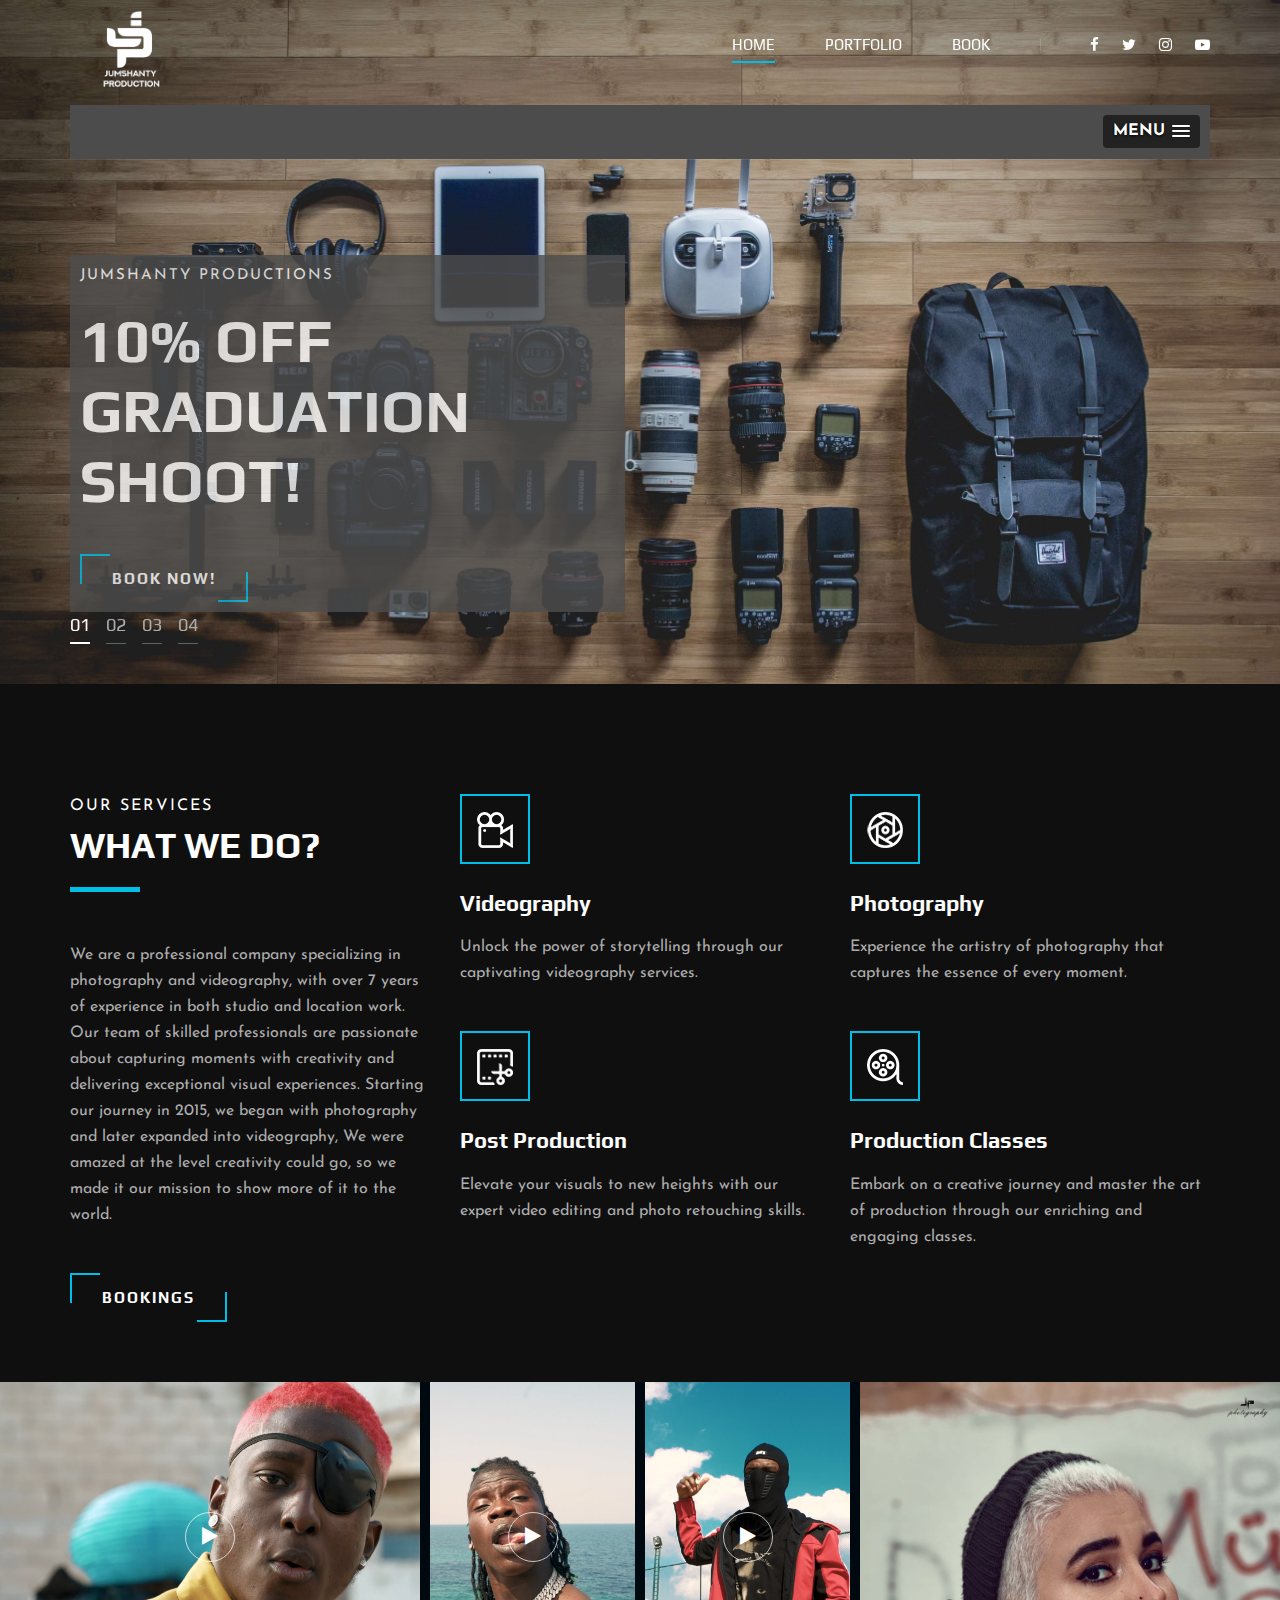
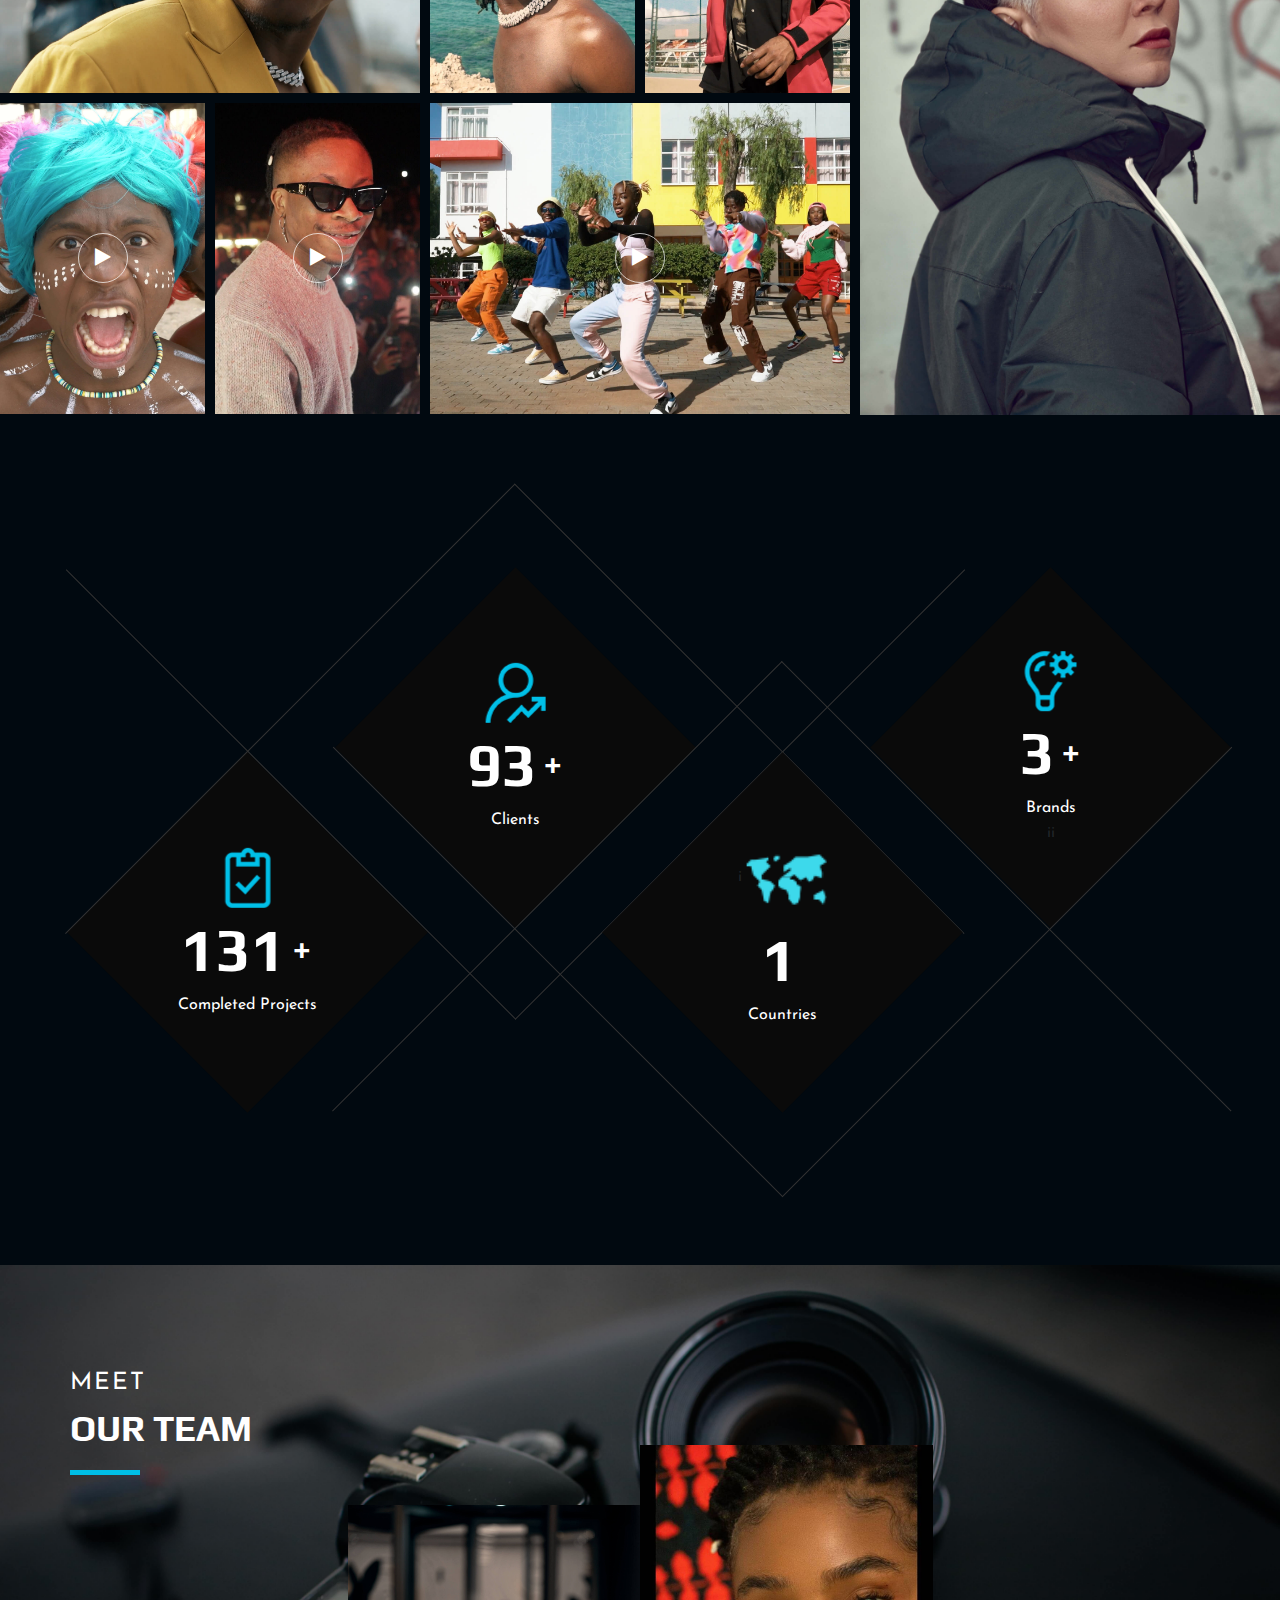
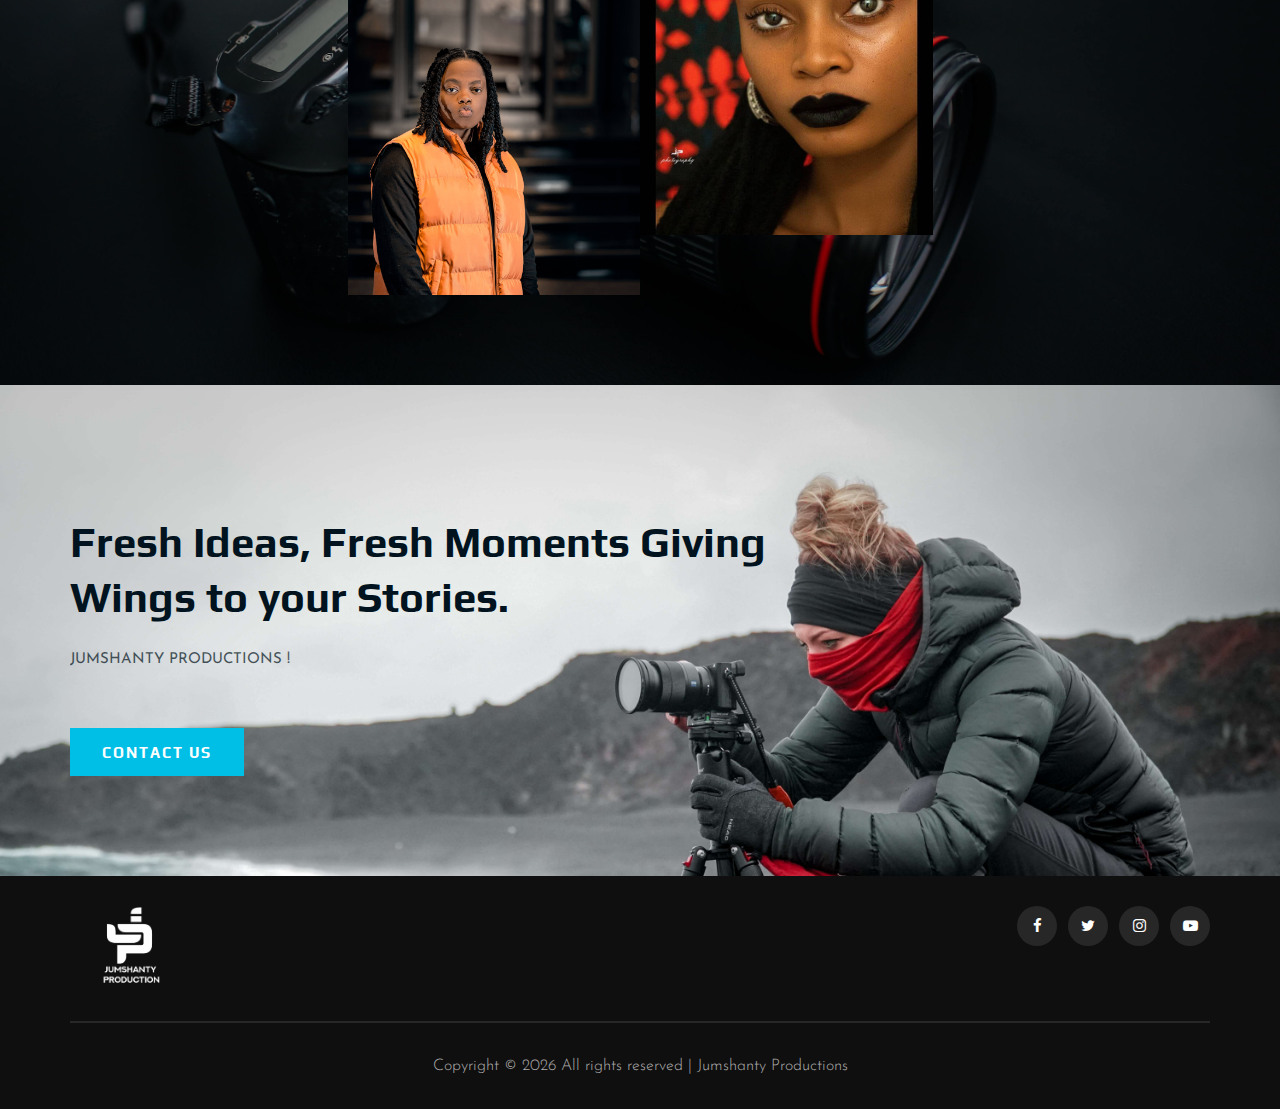
<file: index.html>
<!DOCTYPE html>
<html lang="zxx">
  <head>
    <meta charset="UTF-8" />
    <meta name="description" content="Videograph Template" />
    <meta name="keywords" content="Videograph, unica, creative, html" />
    <meta name="viewport" content="width=device-width, initial-scale=1.0" />
    <meta http-equiv="X-UA-Compatible" content="ie=edge" />

    <title>Jumshanty Production</title>
    <link
      rel="apple-touch-icon"
      sizes="180x180"
      href="/img/apple-touch-icon.png"
    />
    <link
      rel="icon"
      type="image/png"
      sizes="32x32"
      href="/img/favicon-32x32.png"
    />
    <link
      rel="icon"
      type="image/png"
      sizes="16x16"
      href="/img/favicon-16x16.png"
    />
    <link rel="manifest" href="/img/site.webmanifest" />

    <link
      href="https://fonts.googleapis.com/css2?family=Play:wght@400;700&amp;display=swap"
      rel="stylesheet"
    />
    <link
      href="https://fonts.googleapis.com/css2?family=Josefin+Sans:wght@300;400;500;600;700&amp;display=swap"
      rel="stylesheet"
    />

    <link rel="stylesheet" href="css/bootstrap.min.css" type="text/css" />
    <link rel="stylesheet" href="css/font-awesome.min.css" type="text/css" />
    <link rel="stylesheet" href="css/elegant-icons.css" type="text/css" />
    <link rel="stylesheet" href="css/owl.carousel.min.css" type="text/css" />
    <link rel="stylesheet" href="css/magnific-popup.css" type="text/css" />
    <link rel="stylesheet" href="css/slicknav.min.css" type="text/css" />
    <link rel="stylesheet" href="css/style.css" type="text/css" />
    <script nonce="25ece782-ed2c-477e-9996-2dcb46e42fab">
      (function (w, d) {
        !(function (Y, Z, _, ba) {
          Y[_] = Y[_] || {};
          Y[_].executed = [];
          Y.zaraz = { deferred: [], listeners: [] };
          Y.zaraz.q = [];
          Y.zaraz._f = function (bb) {
            return function () {
              var bc = Array.prototype.slice.call(arguments);
              Y.zaraz.q.push({ m: bb, a: bc });
            };
          };
          for (const bd of ["track", "set", "debug"])
            Y.zaraz[bd] = Y.zaraz._f(bd);
          Y.zaraz.init = () => {
            var be = Z.getElementsByTagName(ba)[0],
              bf = Z.createElement(ba),
              bg = Z.getElementsByTagName("title")[0];
            bg && (Y[_].t = Z.getElementsByTagName("title")[0].text);
            Y[_].x = Math.random();
            Y[_].w = Y.screen.width;
            Y[_].h = Y.screen.height;
            Y[_].j = Y.innerHeight;
            Y[_].e = Y.innerWidth;
            Y[_].l = Y.location.href;
            Y[_].r = Z.referrer;
            Y[_].k = Y.screen.colorDepth;
            Y[_].n = Z.characterSet;
            Y[_].o = new Date().getTimezoneOffset();
            if (Y.dataLayer)
              for (const bk of Object.entries(
                Object.entries(dataLayer).reduce(
                  (bl, bm) => ({ ...bl[1], ...bm[1] }),
                  {}
                )
              ))
                zaraz.set(bk[0], bk[1], { scope: "page" });
            Y[_].q = [];
            for (; Y.zaraz.q.length; ) {
              const bn = Y.zaraz.q.shift();
              Y[_].q.push(bn);
            }
            bf.defer = !0;
            for (const bo of [localStorage, sessionStorage])
              Object.keys(bo || {})
                .filter((bq) => bq.startsWith("_zaraz_"))
                .forEach((bp) => {
                  try {
                    Y[_]["z_" + bp.slice(7)] = JSON.parse(bo.getItem(bp));
                  } catch {
                    Y[_]["z_" + bp.slice(7)] = bo.getItem(bp);
                  }
                });
            bf.referrerPolicy = "origin";
            bf.src =
              "../../cdn-cgi/zaraz/sd0d9.js?z=" +
              btoa(encodeURIComponent(JSON.stringify(Y[_])));
            be.parentNode.insertBefore(bf, be);
          };
          ["complete", "interactive"].includes(Z.readyState)
            ? zaraz.init()
            : Y.addEventListener("DOMContentLoaded", zaraz.init);
        })(w, d, "zarazData", "script");
      })(window, document);
    </script>
  </head>
  <body>
    <div id="preloder">
      <div class="loader"></div>
    </div>

    <header class="header">
      <div class="container">
        <div class="row">
          <div class="col-lg-2">
            <div class="header__logo">
              <a href="index.html"
                ><img src="img/logo.png" alt="" class="logo_img"
              /></a>
            </div>
          </div>
          <div class="col-lg-10">
            <div class="header__nav__option">
              <nav class="header__nav__menu mobile-menu">
                <ul>
                  <li class="active"><a href="index.html">Home</a></li>
                  <li><a href="portfolio.html">Portfolio</a></li>
                  <li><a href="contact.html">Book</a></li>
                </ul>
              </nav>
              <div class="header__nav__social">
                <a href="https://www.facebook.com/Jumshantyproduction"
                  ><i class="fa fa-facebook"></i
                ></a>
                <a href="https://twitter.com/jumshanty_prod?s=11"
                  ><i class="fa fa-twitter"></i
                ></a>
                <a
                  href="https://instagram.com/jumshanty_productions?igshid=OGQ5ZDc2ODk2ZA=="
                  ><i class="fa fa-instagram"></i
                ></a>
                <a
                  href="https://www.youtube.com/channel/UCjaF9ClprWWp1C9_-LYoPjg"
                  ><i class="fa fa-youtube-play"></i
                ></a>
              </div>
            </div>
          </div>
        </div>
        <div id="mobile-menu-wrap"></div>
      </div>
    </header>

    <section class="hero">
      <div class="hero__slider owl-carousel">
        <div class="hero__item set-bg" data-setbg="img/hero/hero-4.jpg">
          <div class="container">
            <div class="row">
              <div class="col-lg-6">
                <div class="hero__text">
                  <span>Jumshanty Productions</span>
                  <h2>10% off Graduation shoot!</h2>
                  <a href="/contact.html" class="primary-btn"
                    >Book Now!</a
                  >
                </div>
              </div>
            </div>
          </div>
        </div>
        <div class="hero__item set-bg" data-setbg="img/hero/hero-4.jpg">
          <div class="container">
            <div class="row">
              <div class="col-lg-6">
                <div class="hero__text">
                  <span>Jumshanty Productions</span>
                  <h2>Lifestyle</h2>
                  <a href="/portfolio.html" class="primary-btn"
                    >See Portfolio</a
                  >
                </div>
              </div>
            </div>
          </div>
        </div>
        <div class="hero__item set-bg" data-setbg="img/hero/hero-4.jpg">
          <div class="container">
            <div class="row">
              <div class="col-lg-6">
                <div class="hero__text">
                  <span>Jumshanty Productions</span>
                  <h2>Photography</h2>
                  <a href="/portfolio.html" class="primary-btn"
                    >See Portfolio</a
                  >
                </div>
              </div>
            </div>
          </div>
        </div>
        <div class="hero__item set-bg" data-setbg="img/hero/hero-4.jpg">
          <div class="container">
            <div class="row">
              <div class="col-lg-6">
                <div class="hero__text">
                  <span>Jumshanty Productions</span>
                  <h2>Events</h2>
                  <a href="/portfolio.html" class="primary-btn"
                    >See Portfolio</a
                  >
                </div>
              </div>
            </div>
          </div>
        </div>
      </div>
    </section>

    <section class="services spad" id="services">
      <div class="container">
        <div class="row">
          <div class="col-lg-4">
            <div class="services__title">
              <div class="section-title">
                <span>Our services</span>
                <h2>What we do?</h2>
              </div>
              <p>
                We are a professional company specializing in photography and
                videography, with over 7 years of experience in both studio and
                location work. Our team of skilled professionals are passionate
                about capturing moments with creativity and delivering
                exceptional visual experiences. Starting our journey in 2015, we
                began with photography and later expanded into videography, We
                were amazed at the level creativity could go, so we made it our
                mission to show more of it to the world.
              </p>
              <a href="/contact.html" class="primary-btn">Bookings</a>
            </div>
          </div>
          <div class="col-lg-8">
            <div class="row">
              <div class="col-lg-6 col-md-6 col-sm-6">
                <div class="services__item">
                  <div class="services__item__icon">
                    <img src="img/icons/si-3.png" alt="" />
                  </div>
                  <h4>Videography</h4>
                  <p>
                    Unlock the power of storytelling through our captivating
                    videography services.
                  </p>
                </div>
              </div>
              <div class="col-lg-6 col-md-6 col-sm-6">
                <div class="services__item">
                  <div class="services__item__icon">
                    <img src="img/icons/si-1.png" alt="" />
                  </div>
                  <h4>Photography</h4>
                  <p>
                    Experience the artistry of photography that captures the
                    essence of every moment.
                  </p>
                </div>
              </div>
              <div class="col-lg-6 col-md-6 col-sm-6">
                <div class="services__item">
                  <div class="services__item__icon">
                    <img src="img/icons/si-2.png" alt="" />
                  </div>
                  <h4>Post Production</h4>
                  <p>
                    Elevate your visuals to new heights with our expert video
                    editing and photo retouching skills.
                  </p>
                </div>
              </div>
              <div class="col-lg-6 col-md-6 col-sm-6">
                <div class="services__item">
                  <div class="services__item__icon">
                    <img src="img/icons/si-4.png" alt="" />
                  </div>
                  <h4>Production Classes</h4>
                  <p>
                    Embark on a creative journey and master the art of
                    production through our enriching and engaging classes.
                  </p>
                </div>
              </div>
            </div>
          </div>
        </div>
      </div>
    </section>

    <section class="work">
      <div class="work__gallery">
        <div class="grid-sizer"></div>
        <div
          class="work__item wide__item set-bg"
          data-setbg="img/work/work-1.jpg"
        >
          <a
            href="https://www.youtube.com/watch?v=Bz-2NcjOjTo"
            class="play-btn video-popup"
            ><i class="fa fa-play"></i
          ></a>
          <div class="work__item__hover">
            <h4>ASIWAJU</h4>
            <ul>
              <li>Ruger</li>
            </ul>
          </div>
        </div>
        <div
          class="work__item small__item set-bg"
          data-setbg="img/work/work-2.jpg"
        >
          <a
            href="https://www.youtube.com/watch?v=QVBHt4dg5RU"
            class="play-btn video-popup"
            ><i class="fa fa-play"></i
          ></a>
          <div class="work__item__hover">
            <h4>BIG VIBES</h4>
            <ul>
              <li>Seyi Vibez</li>
            </ul>
          </div>
        </div>
        <div
          class="work__item small__item set-bg"
          data-setbg="img/work/work-3.jpg"
        >
          <a
            href="https://www.youtube.com/watch?v=FgIx3BSHN8A"
            class="play-btn video-popup"
            ><i class="fa fa-play"></i
          ></a>
          <div class="work__item__hover">
            <h4>GET THEM</h4>
            <ul>
              <li>Fecto</li>
            </ul>
          </div>
        </div>
        <div
          class="work__item large__item set-bg"
          data-setbg="img/work/work-4.jpg"
        ></div>
        <div
          class="work__item small__item set-bg"
          data-setbg="img/work/work-5.jpg"
        >
          <a
            href="https://www.youtube.com/watch?v=X6gEgOua77Q"
            class="play-btn video-popup"
            ><i class="fa fa-play"></i
          ></a>
          <div class="work__item__hover">
            <h4>TELL SOMEBODY</h4>
            <ul>
              <li>Yemi Alade</li>
            </ul>
          </div>
        </div>
        <div
          class="work__item small__item set-bg"
          data-setbg="img/work/work-6.jpg"
        >
          <a
            href="https://www.youtube.com/watch?v=WsaRU2K-e5w"
            class="play-btn video-popup"
            ><i class="fa fa-play"></i
          ></a>
          <div class="work__item__hover">
            <h4>OXLADE</h4>
            <ul>
              <li>Live in Cyprus</li>
            </ul>
          </div>
        </div>
        <div
          class="work__item wide__item set-bg"
          data-setbg="img/work/work-7.jpg"
        >
          <a
            href="https://www.youtube.com/watch?v=tB12PgoNOVY"
            class="play-btn video-popup"
            ><i class="fa fa-play"></i
          ></a>
          <div class="work__item__hover">
            <h4>WONDAMO</h4>
            <ul>
              <li>Mavins</li>
            </ul>
          </div>
        </div>
      </div>
    </section>

    <section class="counter">
      <div class="container">
        <div class="counter__content">
          <div class="row">
            <div class="col-lg-3 col-md-6 col-sm-6">
              <div class="counter__item">
                <div class="counter__item__text">
                  <img src="img/icons/ci-1.png" alt="" />
                  <div class="counter__cont">
                    <h2 class="counter_num">630</h2>
                    <p style="font-size: 40px; display: inline-block">+</p>
                  </div>
                  <p>Completed Projects</p>
                </div>
              </div>
            </div>
            <div class="col-lg-3 col-md-6 col-sm-6">
              <div class="counter__item second__item">
                <div class="counter__item__text">
                  <img src="img/icons/ci-2.png" alt="" />
                  <div class="counter__cont">
                    <h2 class="counter_num">450</h2>
                    <p style="font-size: 40px; display: inline-block">+</p>
                  </div>
                  <p>Clients</p>
                </div>
              </div>
            </div>
            <div class="col-lg-3 col-md-6 col-sm-6">
              <div class="counter__item third__item">
                <div class="counter__item__text">i
                  <img src="img/icons/icons8-world-48.png" alt="" height="80px"/>
                  <div class="counter__cont">
                    <h2 class="counter_num">4</h2>
                    <!-- <p style="font-size: 40px; display: inline-block">+</p> -->
                  </div>
                  <p>Countries</p>
                </div>
              </div>
            </div>
            <div class="col-lg-3 col-md-6 col-sm-6">
              <div class="counter__item four__item">
                <div class="counter__item__text">
                  <img src="img/icons/ci-4.png" alt="" />
                  <div class="counter__cont"><h2 class="counter_num">10</h2>
                    <p style="font-size: 40px; display: inline-block;">+</p></div>
                  <p>Brands</p>ii
                </div>
              </div>
            </div>
          </div>
        </div>
      </div>
    </section>

    <section class="team spad set-bg" data-setbg="img/team-bg.jpg">
      <div class="container">
        <div class="row">
          <div class="col-lg-12">
            <div class="section-title team__title">
              <span>Meet</span>
              <h2>OUR Team</h2>
            </div>
          </div>
        </div>
        <div class="row">
          <div class="col-lg-3 col-md-6 col-sm-6 p-0"></div>
          <div class="col-lg-3 col-md-6 col-sm-6 p-0">
            <div
              class="team__item team__item--second set-bg"
              data-setbg="img/team/jumoke.jpg"
            >
              <div class="team__item__text">
                <h4>HALIMA JUMOKE ABDULWAHAB</h4>
                <p>Director, Videographer & Photographer</p>
                <!-- <div class="team__item__social">
                  <a href="#"><i class="fa fa-facebook"></i></a>
                  <a href="#"><i class="fa fa-twitter"></i></a>
                  <a href="#"><i class="fa fa-instagram"></i></a>
                </div> -->
              </div>
            </div>
          </div>
          <div class="col-lg-3 col-md-6 col-sm-6 p-0">
            <div
              class="team__item team__item--third set-bg"
              data-setbg="img/team/tope.jpg"
            >
              <div class="team__item__text">
                <h4>ADEPEJU GRACE OSHIN</h4>
                <p>Photographer & Photo Retoucher</p>
                <!-- <div class="team__item__social">
                    <a href="https://www.facebook.com/Jumshantyproduction"
                    ><i class="fa fa-facebook"></i
                  ></a>
                  <a href="#"><i class="fa fa-twitter"></i></a>
                  <a
                    href="https://instagram.com/jumshanty_productions?igshid=OGQ5ZDc2ODk2ZA=="
                    ><i class="fa fa-instagram"></i
                  ></a>
                  <a
                    href="https://www.youtube.com/channel/UCjaF9ClprWWp1C9_-LYoPjg"
                    ><i class="fa fa-youtube-play"></i
                  ></a>
                </div> -->
              </div>
            </div>
          </div>
          <div class="col-lg-3 col-md-6 col-sm-6 p-0"></div>
          <div class="col-lg-12 p-0">
            <!-- <div class="team__btn">
              <a href="#" class="primary-btn">Meet Our Team</a>
            </div> -->
          </div>
        </div>
      </div>
    </section>

    <section class="callto spad set-bg" data-setbg="img/callto-bg.jpg">
      <div class="container">
        <div class="row">
          <div class="col-lg-8">
            <div class="callto__text">
              <h2>Fresh Ideas, Fresh Moments Giving Wings to your Stories.</h2>
              <p>JUMSHANTY PRODUCTIONS !</p>
              <a href="/contact.html">Contact Us</a>
            </div>
          </div>
        </div>
      </div>
    </section>

    <footer class="footer">
      <div class="container">
        <div class="footer__top">
          <div class="row">
            <div class="col-lg-6 col-md-6">
              <div class="footer__top__logo">
                <a href="index.html"
                  ><img src="img/logo.png" alt="" class="logo_img"
                /></a>
              </div>
            </div>
            <div class="col-lg-6 col-md-6">
              <div class="footer__top__social">
                <a href="https://www.facebook.com/Jumshantyproduction"
                  ><i class="fa fa-facebook"></i
                ></a>
                <a href="https://twitter.com/jumshanty_prod?s=11"
                  ><i class="fa fa-twitter"></i
                ></a>
                <a
                  href="https://instagram.com/jumshanty_productions?igshid=OGQ5ZDc2ODk2ZA=="
                  ><i class="fa fa-instagram"></i
                ></a>
                <a
                  href="https://www.youtube.com/channel/UCjaF9ClprWWp1C9_-LYoPjg"
                  ><i class="fa fa-youtube-play"></i
                ></a>
              </div>
            </div>
          </div>
        </div>
        <div class="footer__copyright">
          <div class="row">
            <div class="col-lg-12 text-center">
              <p class="footer__copyright__text">
                Copyright &copy;
                <script>
                  document.write(new Date().getFullYear());
                </script>
                All rights reserved | Jumshanty Productions
              </p>
            </div>
          </div>
        </div>
      </div>
    </footer>

    <script src="js/jquery-3.3.1.min.js"></script>
    <script src="js/bootstrap.min.js"></script>
    <script src="js/jquery.magnific-popup.min.js"></script>
    <script src="js/mixitup.min.js"></script>
    <script src="js/masonry.pkgd.min.js"></script>
    <script src="js/jquery.slicknav.js"></script>
    <script src="js/owl.carousel.min.js"></script>
    <script src="js/main.js"></script>

    <script
      async
      src="https://www.googletagmanager.com/gtag/js?id=UA-23581568-13"
    ></script>
    <script>
      window.dataLayer = window.dataLayer || [];
      function gtag() {
        dataLayer.push(arguments);
      }
      gtag("js", new Date());

      gtag("config", "UA-23581568-13");
    </script>
    <script
      defer
      src="https://static.cloudflareinsights.com/beacon.min.js/v52afc6f149f6479b8c77fa569edb01181681764108816"
      integrity="sha512-jGCTpDpBAYDGNYR5ztKt4BQPGef1P0giN6ZGVUi835kFF88FOmmn8jBQWNgrNd8g/Yu421NdgWhwQoaOPFflDw=="
      data-cf-beacon='{"rayId":"7d232600eea0c2cd","version":"2023.4.0","b":1,"token":"cd0b4b3a733644fc843ef0b185f98241","si":100}'
      crossorigin="anonymous"
    ></script>
  </body>
</html>
</file>
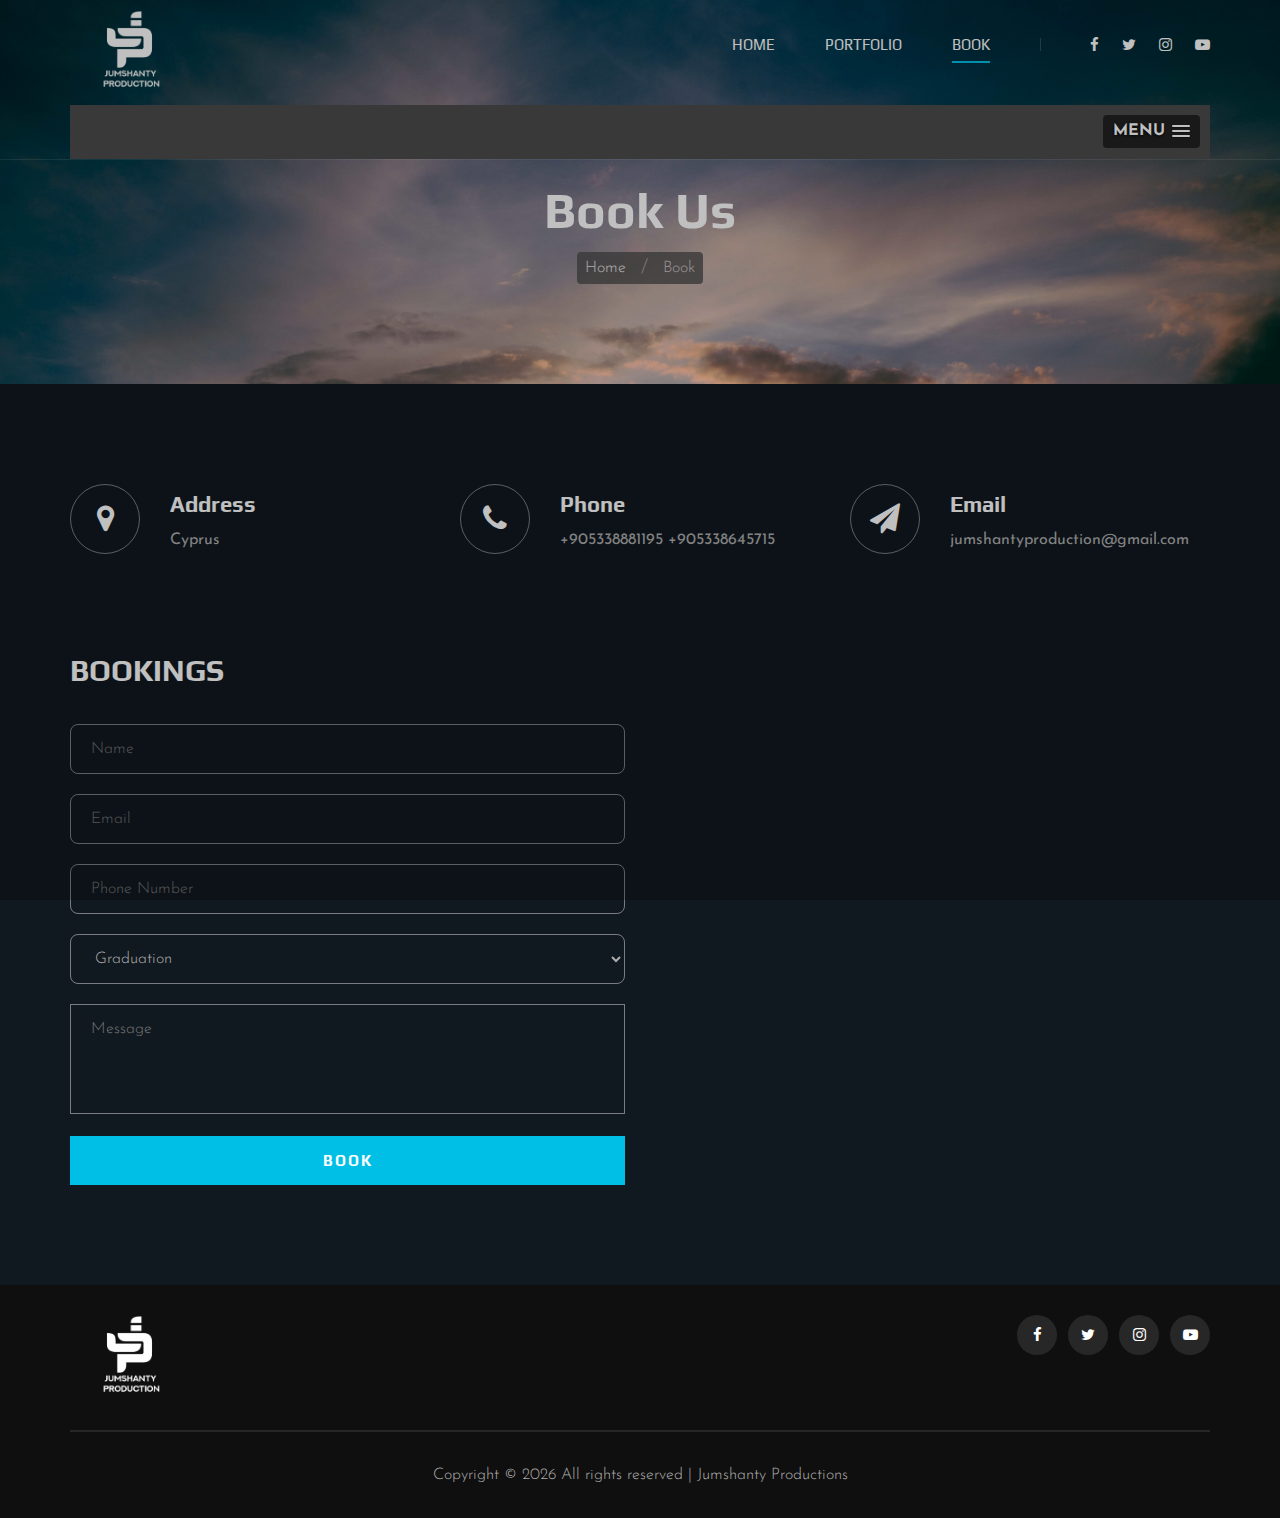
<file: contact.html>
<!DOCTYPE html>
<html lang="zxx">
  <head>
    <meta charset="UTF-8" />
    <meta name="description" content="Videograph Template" />
    <meta name="keywords" content="Videograph, unica, creative, html" />
    <meta name="viewport" content="width=device-width, initial-scale=1.0" />
    <meta http-equiv="X-UA-Compatible" content="ie=edge" />
    <title>Jumshanty Production</title>
    <link
      rel="apple-touch-icon"
      sizes="180x180"
      href="/img/apple-touch-icon.png"
    />
    <link
      rel="icon"
      type="image/png"
      sizes="32x32"
      href="/img/favicon-32x32.png"
    />
    <link
      rel="icon"
      type="image/png"
      sizes="16x16"
      href="/img/favicon-16x16.png"
    />
    <link rel="manifest" href="/img/site.webmanifest" />


    <link
      href="https://fonts.googleapis.com/css2?family=Play:wght@400;700&amp;display=swap"
      rel="stylesheet"
    />
    <link
      href="https://fonts.googleapis.com/css2?family=Josefin+Sans:wght@300;400;500;600;700&amp;display=swap"
      rel="stylesheet"
    />

    <link rel="stylesheet" href="css/bootstrap.min.css" type="text/css" />
    <link rel="stylesheet" href="css/font-awesome.min.css" type="text/css" />
    <link rel="stylesheet" href="css/elegant-icons.css" type="text/css" />
    <link rel="stylesheet" href="css/owl.carousel.min.css" type="text/css" />
    <link rel="stylesheet" href="css/magnific-popup.css" type="text/css" />
    <link rel="stylesheet" href="css/slicknav.min.css" type="text/css" />
    <link rel="stylesheet" href="css/style.css" type="text/css" />
    <script nonce="14030828-3109-4f1e-b852-4ce13af89ebb">
      (function (w, d) {
        !(function (Y, Z, _, ba) {
          Y[_] = Y[_] || {};
          Y[_].executed = [];
          Y.zaraz = { deferred: [], listeners: [] };
          Y.zaraz.q = [];
          Y.zaraz._f = function (bb) {
            return function () {
              var bc = Array.prototype.slice.call(arguments);
              Y.zaraz.q.push({ m: bb, a: bc });
            };
          };
          for (const bd of ["track", "set", "debug"])
            Y.zaraz[bd] = Y.zaraz._f(bd);
          Y.zaraz.init = () => {
            var be = Z.getElementsByTagName(ba)[0],
              bf = Z.createElement(ba),
              bg = Z.getElementsByTagName("title")[0];
            bg && (Y[_].t = Z.getElementsByTagName("title")[0].text);
            Y[_].x = Math.random();
            Y[_].w = Y.screen.width;
            Y[_].h = Y.screen.height;
            Y[_].j = Y.innerHeight;
            Y[_].e = Y.innerWidth;
            Y[_].l = Y.location.href;
            Y[_].r = Z.referrer;
            Y[_].k = Y.screen.colorDepth;
            Y[_].n = Z.characterSet;
            Y[_].o = new Date().getTimezoneOffset();
            if (Y.dataLayer)
              for (const bk of Object.entries(
                Object.entries(dataLayer).reduce(
                  (bl, bm) => ({ ...bl[1], ...bm[1] }),
                  {}
                )
              ))
                zaraz.set(bk[0], bk[1], { scope: "page" });
            Y[_].q = [];
            for (; Y.zaraz.q.length; ) {
              const bn = Y.zaraz.q.shift();
              Y[_].q.push(bn);
            }
            bf.defer = !0;
            for (const bo of [localStorage, sessionStorage])
              Object.keys(bo || {})
                .filter((bq) => bq.startsWith("_zaraz_"))
                .forEach((bp) => {
                  try {
                    Y[_]["z_" + bp.slice(7)] = JSON.parse(bo.getItem(bp));
                  } catch {
                    Y[_]["z_" + bp.slice(7)] = bo.getItem(bp);
                  }
                });
            bf.referrerPolicy = "origin";
            bf.src =
              "../../cdn-cgi/zaraz/sd0d9.js?z=" +
              btoa(encodeURIComponent(JSON.stringify(Y[_])));
            be.parentNode.insertBefore(bf, be);
          };
          ["complete", "interactive"].includes(Z.readyState)
            ? zaraz.init()
            : Y.addEventListener("DOMContentLoaded", zaraz.init);
        })(w, d, "zarazData", "script");
      })(window, document);
    </script>
  </head>
  <body>
    <div id="preloder">
      <div class="loader"></div>
    </div>

    <header class="header">
      <div class="container">
        <div class="row">
          <div class="col-lg-2">
            <div class="header__logo">
              <a href="index.html"
                ><img src="img/logo.png" alt="" class="logo_img"
              /></a>
            </div>
          </div>
          <div class="col-lg-10">
            <div class="header__nav__option">
              <nav class="header__nav__menu mobile-menu">
                <ul>
                  <li><a href="index.html">Home</a></li>
                  <li><a href="portfolio.html">Portfolio</a></li>
                  <li class="active"><a href="contact.html">Book</a></li>
                </ul>
              </nav>
              <div class="header__nav__social">
                <a href="https://www.facebook.com/Jumshantyproduction"
                ><i class="fa fa-facebook"></i
              ></a>
              <a href="https://twitter.com/jumshanty_prod?s=11"><i class="fa fa-twitter"></i></a>
              <a
                href="https://instagram.com/jumshanty_productions?igshid=OGQ5ZDc2ODk2ZA=="
                ><i class="fa fa-instagram"></i
              ></a>
              <a
                href="https://www.youtube.com/channel/UCjaF9ClprWWp1C9_-LYoPjg"
                ><i class="fa fa-youtube-play"></i
              ></a>
              </div>
            </div>
          </div>
        </div>
        <div id="mobile-menu-wrap"></div>
      </div>
    </header>

    <div
      class="breadcrumb-option spad set-bg"
      data-setbg="img/hero/team-bg.jpg"
    >
      <div class="container">
        <div class="row">
          <div class="col-lg-12 text-center">
            <div class="breadcrumb__text">
              <h2>Book Us</h2>
              <div class="breadcrumb__links">
                <span class="breadcrumb__links-link">
                  <a href="/index.html">Home</a>
                  <span>Book</span>
              </span>
              </div>
            </div>
          </div>
        </div>
      </div>
    </div>

    <section class="contact-widget spad">
      <div class="container">
        <div class="row">
          <div class="col-lg-4 col-md-6 col-md-6 col-md-3">
            <div class="contact__widget__item">
              <div class="contact__widget__item__icon">
                <i class="fa fa-map-marker"></i>
              </div>
              <div class="contact__widget__item__text">
                <h4>Address</h4>
                <p>Cyprus</p>
              </div>
            </div>
          </div>
          <div class="col-lg-4 col-md-6 col-md-6 col-md-3">
            <div class="contact__widget__item">
              <div class="contact__widget__item__icon">
                <i class="fa fa-phone"></i>
              </div>
              <div class="contact__widget__item__text">
                <h4>Phone</h4>
                <p>+905338881195 +905338645715</p>
              </div>
            </div>
          </div>
          <div class="col-lg-4 col-md-6 col-md-6 col-md-3">
            <div class="contact__widget__item">
              <div class="contact__widget__item__icon">
                <i class="fa fa-send"></i>
              </div>
              <div class="contact__widget__item__text">
                <h4>Email</h4>
                <p>
                 jumshantyproduction@gmail.com
                </p>
              </div>
            </div>
          </div>
        </div>
      </div>
    </section>

    <section class="contact spad">
      <div class="container">
        <div class="row">
          <div class="col-lg-12 col-md-12">
            <!-- <div class="contact__map"> -->
              <!-- <iframe
                src="https://www.google.com/maps/embed?pb=!1m18!1m12!1m3!1d387190.2798902705!2d-74.25986790365917!3d40.697670067823786!2m3!1f0!2f0!3f0!3m2!1i1024!2i768!4f13.1!3m3!1m2!1s0x89c24fa5d33f083b%3A0xc80b8f06e177fe62!2sNew%20York%2C%20NY%2C%20USA!5e0!3m2!1sen!2sbd!4v1596152431947!5m2!1sen!2sbd"
                height="450"
                style="border: 0"
              ></iframe> -->
              <!-- <img src="./img/work/contact-img.jpg" alt="">
            </div> -->
          </div>
          <div class="col-lg-6 col-md-6">
            <div class="contact__form">
              <h3>Bookings</h3>
              <form action="https://api.web3forms.com/submit" method="POST">
                <input type="hidden" name="access_key" value="5be8a5bf-ac93-412e-ba93-b864c8c6ec22">
                <input type="text" placeholder="Name" name="Name" required/>
                <input type="email" placeholder="Email" name="Email" required/>
                <input type="text" placeholder="Phone Number" name="Phone" required/>
                <!-- <input type="text" placeholder="Service" name="Service"/> -->
                <select name="Service" required>
                  <option>Graduation</option>
                  <option>Photography</option>
                  <option>Videography</option>
                </select>
                <textarea placeholder="Message" name="Comment"></textarea>
                <input type="hidden" name="subject" value="New Booking!">
                <input type="hidden" name="from_name" value="JP Booking">
                <button type="submit" class="site-btn">Book</button>
              </form>
            </div>
          </div>
        </div>
      </div>
    </section>

    <footer class="footer">
      <div class="container">
        <div class="footer__top">
          <div class="row">
            <div class="col-lg-6 col-md-6">
              <div class="footer__top__logo">
                <a href="index.html"
                  ><img src="img/logo.png" alt="" class="logo_img"
                /></a>
              </div>
            </div>
            <div class="col-lg-6 col-md-6">
              <div class="footer__top__social">
                <a href="https://www.facebook.com/Jumshantyproduction"
                  ><i class="fa fa-facebook"></i
                ></a>
                <a href="https://twitter.com/jumshanty_prod?s=11"><i class="fa fa-twitter"></i></a>
                <a
                  href="https://instagram.com/jumshanty_productions?igshid=OGQ5ZDc2ODk2ZA=="
                  ><i class="fa fa-instagram"></i
                ></a>
                <a
                  href="https://www.youtube.com/channel/UCjaF9ClprWWp1C9_-LYoPjg"
                  ><i class="fa fa-youtube-play"></i
                ></a>
              </div>
            </div>
          </div>
        </div>
        <div class="footer__copyright">
          <div class="row">
            <div class="col-lg-12 text-center">
              <p class="footer__copyright__text">
                Copyright &copy;
                <script>
                  document.write(new Date().getFullYear());
                </script>
                All rights reserved | Jumshanty Productions
              </p>
            </div>
          </div>
        </div>
      </div>
    </footer>

    <script src="https://web3forms.com/client/script.js" async defer></script>
    <script src="js/jquery-3.3.1.min.js"></script>
    <script src="js/bootstrap.min.js"></script>
    <script src="js/jquery.magnific-popup.min.js"></script>
    <script src="js/mixitup.min.js"></script>
    <script src="js/masonry.pkgd.min.js"></script>
    <script src="js/jquery.slicknav.js"></script>
    <script src="js/owl.carousel.min.js"></script>
    <script src="js/main.js"></script>

    <script
      async
      src="https://www.googletagmanager.com/gtag/js?id=UA-23581568-13"
    ></script>
    <script>
      window.dataLayer = window.dataLayer || [];
      function gtag() {
        dataLayer.push(arguments);
      }
      gtag("js", new Date());

      gtag("config", "UA-23581568-13");
    </script>
    <script
      defer
      src="https://static.cloudflareinsights.com/beacon.min.js/v52afc6f149f6479b8c77fa569edb01181681764108816"
      integrity="sha512-jGCTpDpBAYDGNYR5ztKt4BQPGef1P0giN6ZGVUi835kFF88FOmmn8jBQWNgrNd8g/Yu421NdgWhwQoaOPFflDw=="
      data-cf-beacon='{"rayId":"7d23261b4f75c226","version":"2023.4.0","b":1,"token":"cd0b4b3a733644fc843ef0b185f98241","si":100}'
      crossorigin="anonymous"
    ></script>
  </body>
</html>
</file>
<file: css/elegant-icons.css>
@font-face {
	font-family: 'ElegantIcons';
	src:url('../fonts/ElegantIcons.eot');
	src:url('../fonts/ElegantIconsd41d.eot?#iefix') format('embedded-opentype'),
		url('../fonts/ElegantIcons.woff') format('woff'),
		url('../fonts/ElegantIcons.ttf') format('truetype'),
		url('../fonts/ElegantIcons.svg#ElegantIcons') format('svg');
	font-weight: normal;
	font-style: normal;
}

/* Use the following CSS code if you want to use data attributes for inserting your icons */

/* Use the following CSS code if you want to have a class per icon */
/*
Instead of a list of all class selectors,
you can use the generic selector below, but it's slower:
[class*="your-class-prefix"] {
*/
 .arrow_left, .arrow_right {
	font-family: 'ElegantIcons';
	speak: none;
	font-style: normal;
	font-weight: normal;
	font-variant: normal;
	text-transform: none;
	line-height: 1;
	-webkit-font-smoothing: antialiased;
}
.arrow_left:before {
	content: "\23";
}
.arrow_right:before {
	content: "\24";
}
</file>
<file: css/style.css>
/******************************************************************
  Created: Colorib
******************************************************************/
/*------------------------------------------------------------------
[Table of contents]

1.  Template default CSS
	1.1	Variables
	1.2	Mixins
	1.3	Flexbox
	1.4	Reset
2.  Helper Css
3.  Header Section
4.  Hero Section
5.  Services Section
6.  Counter Section
7.  Team Section
8.  Latest Section
9.  Contact
10.  Footer Style
-------------------------------------------------------------------*/
/*----------------------------------------*/
/* Template default CSS
/*----------------------------------------*/
html,
body {
  height: 100%;
  font-family: "Josefin Sans", sans-serif;
  -webkit-font-smoothing: antialiased;
  scroll-behavior: smooth;
}

h1,
h2,
h3,
h4,
h5,
h6 {
  margin: 0;
  color: #111111;
  font-weight: 400;
  font-family: "Play", sans-serif;
}

h1 {
  font-size: 70px;
}

h2 {
  font-size: 36px;
}

h3 {
  font-size: 30px;
}

h4 {
  font-size: 24px;
}

h5 {
  font-size: 18px;
}

h6 {
  font-size: 16px;
}

p {
  font-size: 16px;
  font-family: "Josefin Sans", sans-serif;
  color: #adadad;
  font-weight: 400;
  line-height: 26px;
  margin: 0 0 15px 0;
}

img {
  max-width: 100%;
}

input:focus,
select:focus,
button:focus,
textarea:focus {
  outline: none;
}

a:hover,
a:focus {
  text-decoration: none;
  outline: none;
  color: #fff;
}

ul,
ol {
  padding: 0;
  margin: 0;
}

/*---------------------
  Helper CSS
-----------------------*/
.section-title {
  margin-bottom: 50px;
}
.section-title.center-title {
  text-align: center;
}
.section-title.center-title h2:after {
  right: 0;
  margin: 0 auto;
}
.section-title span {
  color: #ffffff;
  display: block;
  font-size: 16px;
  letter-spacing: 2px;
  text-transform: uppercase;
  margin-bottom: 6px;
}
.section-title h2 {
  color: #ffffff;
  font-weight: 700;
  text-transform: uppercase;
  position: relative;
  padding-bottom: 25px;
}
.section-title h2:after {
  position: absolute;
  left: 0;
  bottom: 0;
  height: 5px;
  width: 70px;
  background: #00bfe7;
  content: "";
}

.set-bg {
  background-repeat: no-repeat;
  background-size: cover;
  background-position:top center;
  /* height: 700px */
}

.spad {
  padding-top: 100px;
  padding-bottom: 100px;
}

/* buttons */
.primary-btn {
  display: inline-block;
  font-size: 15px;
  font-family: "Play", sans-serif;
  font-weight: 700;
  padding: 14px 32px 12px;
  color: #ffffff;
  text-transform: uppercase;
  letter-spacing: 2px;
  position: relative;
  z-index: 1;
}
.primary-btn:hover:before {
  height: 100%;
  width: 100%;
}
.primary-btn:hover:after {
  height: 100%;
  width: 100%;
}
.primary-btn:before {
  position: absolute;
  left: 0;
  top: 0;
  height: 30px;
  width: 30px;
  border-left: 2px solid #00bfe7;
  border-top: 2px solid #00bfe7;
  content: "";
  z-index: -1;
  -webkit-transition: all, 0.7s;
  -o-transition: all, 0.7s;
  transition: all, 0.7s;
}
.primary-btn:after {
  position: absolute;
  right: 0;
  bottom: 0;
  height: 30px;
  width: 30px;
  border-right: 2px solid #00bfe7;
  border-bottom: 2px solid #00bfe7;
  content: "";
  z-index: -1;
  -webkit-transition: all, 0.7s;
  -o-transition: all, 0.7s;
  transition: all, 0.7s;
}

.site-btn {
  font-size: 15px;
  color: #ffffff;
  background: #00bfe7;
  font-family: "Play", sans-serif;
  font-weight: 700;
  border: none;
  display: inline-block;
  text-transform: uppercase;
  letter-spacing: 2px;
  padding: 14px 34px 12px;
  width: 100%;
}

/* Preloder */
#preloder {
  position: fixed;
  width: 100%;
  height: 100%;
  top: 0;
  left: 0;
  z-index: 999999;
  background: #000;
}

.loader {
  width: 40px;
  height: 40px;
  position: absolute;
  top: 50%;
  left: 50%;
  margin-top: -13px;
  margin-left: -13px;
  border-radius: 60px;
  animation: loader 0.8s linear infinite;
  -webkit-animation: loader 0.8s linear infinite;
}

@keyframes loader {
  0% {
    -webkit-transform: rotate(0deg);
    transform: rotate(0deg);
    border: 4px solid #f44336;
    border-left-color: transparent;
  }
  50% {
    -webkit-transform: rotate(180deg);
    transform: rotate(180deg);
    border: 4px solid #673ab7;
    border-left-color: transparent;
  }
  100% {
    -webkit-transform: rotate(360deg);
    transform: rotate(360deg);
    border: 4px solid #f44336;
    border-left-color: transparent;
  }
}
/*---------------------
  Header
-----------------------*/
.header {
  position: absolute;
  left: 0;
  top: 0;
  width: 100%;
  background: transparent;
  border-bottom: 1px solid rgba(255, 255, 255, 0.1);
  z-index: 9;
}

.header__logo {
  padding: 10px 0;
}
.header__logo a {
  display: inline-block;
}
.logo_img{
  height: 85px;
}

.header__nav__option {
  text-align: right;
  padding: 28px 0px;
}

.header__nav__menu {
  display: inline-block;
  margin-right: 45px;
}
.header__nav__menu ul li {
  list-style: none;
  display: inline-block;
  margin-right: 45px;
  position: relative;
}
.header__nav__menu ul li.active a:after {
  -webkit-transform: scale(1);
      -ms-transform: scale(1);
          transform: scale(1);
}
.header__nav__menu ul li:hover a:after {
  -webkit-transform: scale(1);
      -ms-transform: scale(1);
          transform: scale(1);
}
.header__nav__menu ul li:hover .dropdown {
  top: 34px;
  opacity: 1;
  visibility: visible;
}
.header__nav__menu ul li:last-child {
  margin-right: 0;
}
.header__nav__menu ul li .dropdown {
  position: absolute;
  left: 0;
  top: 60px;
  width: 140px;
  background: #ffffff;
  text-align: left;
  padding: 2px 0;
  z-index: 9;
  opacity: 0;
  visibility: hidden;
  -webkit-transition: all, 0.3s;
  -o-transition: all, 0.3s;
  transition: all, 0.3s;
}
.header__nav__menu ul li .dropdown li {
  display: block;
  margin-right: 0;
}
.header__nav__menu ul li .dropdown li a {
  font-size: 14px;
  color: #111111;
  padding: 8px 20px;
  text-transform: capitalize;
}
.header__nav__menu ul li .dropdown li a:after {
  display: none;
}
.header__nav__menu ul li a {
  font-size: 15px;
  font-family: "Play", sans-serif;
  color: #ffffff;
  display: block;
  text-transform: uppercase;
  position: relative;
  padding: 6px 0;
}
.header__nav__menu ul li a:after {
  position: absolute;
  left: 0;
  bottom: 0;
  width: 100%;
  height: 2px;
  background: #00bfe7;
  content: "";
  -webkit-transform: scale(0);
      -ms-transform: scale(0);
          transform: scale(0);
  -webkit-transition: all, 0.3s;
  -o-transition: all, 0.3s;
  transition: all, 0.3s;
}

.header__nav__social {
  display: inline-block;
  position: relative;
  padding-left: 50px;
}
.header__nav__social:before {
  position: absolute;
  left: 0;
  top: 4px;
  height: 13px;
  width: 1px;
  background: rgba(225, 225, 225, 0.2);
  content: "";
}
.header__nav__social a {
  color: #ffffff;
  font-size: 15px;
  margin-right: 18px;
}
.header__nav__social a:last-child {
  margin-right: 0;
}

/*---------------------
  Hero
-----------------------*/
.hero__slider.owl-carousel .owl-item.active .hero__text span {
  top: 0;
  opacity: 1;
}
.hero__slider.owl-carousel .owl-item.active .hero__text h2 {
  top: 0;
  opacity: 1;
}
.hero__slider.owl-carousel .owl-item.active .hero__text .primary-btn {
  top: 0;
  opacity: 1;
}

.hero__text{
background-color: #4d4d4d;
opacity: .8;
padding:10px
}

.hero__slider.owl-carousel .owl-dots {
  position: absolute;
  left: 0;
  right: 0;
  bottom: 45px;
  width: 100%;
  max-width: 1140px;
  margin: 0 auto;
}
.hero__slider.owl-carousel .owl-dots button {
  color: #adadad;
  font-size: 18px;
  font-family: "Play", sans-serif;
  margin-right: 16px;
  position: relative;
  display: inline-block;
}
.hero__slider.owl-carousel .owl-dots button.active {
  color: #ffffff;
}
.hero__slider.owl-carousel .owl-dots button.active:after {
  background: #ffffff;
  height: 2px;
}
.hero__slider.owl-carousel .owl-dots button:after {
  position: absolute;
  left: 0;
  bottom: -6px;
  width: 100%;
  height: 1px;
  background: rgba(255, 255, 255, 0.3);
  content: "";
}
.hero__slider.owl-carousel .owl-dots button:last-child {
  margin-right: 0;
}

.hero__item {
  height: 684px;
  padding-top: 255px;
}

.hero__text span {
  color: #ffffff;
  display: block;
  font-size: 15px;
  letter-spacing: 2px;
  text-transform: uppercase;
  margin-bottom: 18px;
  position: relative;
  top: 100px;
  opacity: 0;
  -webkit-transition: all, 0.3s;
  -o-transition: all, 0.3s;
  transition: all, 0.3s;
}
.hero__text h2 {
  color: #ffffff;
  font-size: 60px;
  font-weight: 700;
  line-height: 70px;
  text-transform: uppercase;
  margin-bottom: 38px;
  position: relative;
  top: 100px;
  opacity: 0;
  -webkit-transition: all, 0.5s;
  -o-transition: all, 0.5s;
  transition: all, 0.5s;
}
.hero__text .primary-btn {
  position: relative;
  top: 100px;
  opacity: 0;
  -webkit-transition: all, 0.7s;
  -o-transition: all, 0.7s;
  transition: all, 0.7s;
}

/*---------------------
  Work
-----------------------*/
.work {
  overflow: hidden;
  background:rgb(1, 9, 16);;
}

.work__gallery {
  margin-right: -10px;
}

.work__item {
  height: 311px !important;
  width: calc(16.67% - 10px);
  margin-right: 10px;
  margin-bottom: 10px;
  float: left;
  position: relative;
  overflow: hidden;
  display: -webkit-box;
  display: -ms-flexbox;
  display: flex;
  -webkit-box-align: center;
      -ms-flex-align: center;
          align-items: center;
  -webkit-box-pack: center;
      -ms-flex-pack: center;
          justify-content: center;
}
.work__item:hover .work__item__hover {
  bottom: 0;
}
.work__item.large__item {
  height: 633px !important;
  width: calc(33.33% - 10px);
}
.work__item.wide__item {
  width: calc(33.33% - 10px);
  height: 311px !important;
}
.work__item .play-btn {
  display: inline-block;
  color: #ffffff;
  font-size: 20px;
  height: 50px;
  width: 50px;
  line-height: 50px;
  text-align: center;
  border: 1px solid rgba(255, 255, 255, 0.7);
  border-radius: 50%;
}

.grid-sizer {
  width: calc(16.67% - 10px);
}

.work__item__hover {
  background: rgba(0, 0, 0, 0.5);
  position: absolute;
  left: 0;
  bottom: -300px;
  width: 100%;
  padding: 25px 30px 20px;
  -webkit-transition: all, 0.5s;
  -o-transition: all, 0.5s;
  transition: all, 0.5s;
}
.work__item__hover h4 {
  font-size: 22px;
  color: #ffffff;
  font-weight: 700;
}
.work__item__hover ul li {
  color: #adadad;
  list-style: none;
  font-size: 16px;
  margin-right: 23px;
  position: relative;
  display: inline-block;
}
.work__item__hover ul li:after {
  position: absolute;
  right: -18px;
  top: 1px;
  content: "/";
}
.work__item__hover ul li:last-child {
  margin-right: 0;
}
.work__item__hover ul li:last-child:after {
  display: none;
}

/*---------------------
  Counter
-----------------------*/
.counter {
  background: rgb(1, 9, 16);
  height: 840px;
  padding-top: 380px;
  overflow: hidden;
}

.counter__content {
  padding: 0px 50px;
}

.counter__item {
  background: #0a0a0a;
  -webkit-transform: rotate(45deg);
  -ms-transform: rotate(45deg);
      transform: rotate(45deg);
  height: 255px;
  width: 255px;
  display: -webkit-box;
  display: -ms-flexbox;
  display: flex;
  -webkit-box-align: center;
      -ms-flex-align: center;
          align-items: center;
  -webkit-box-pack: center;
      -ms-flex-pack: center;
          justify-content: center;
  text-align: center;
  position: relative;
  z-index: 1;
}
.counter__item::before {
  position: absolute;
  left: -1px;
  bottom: -2px;
  height: 636px;
  width: 636px;
  border-left: 1px solid #333333;
  border-top: 1px solid #333333;
  content: "";
  z-index: -1;
}
.counter__item.second__item {
  margin-top: -185px;
}
.counter__item.second__item:before {
  left: -316px;
  bottom: -65px;
  border-right: 1px solid #333333;
  border-bottom: 1px solid #333333;
  border-left: none;
  border-top: none;
}
.counter__item.four__item {
  margin-top: -185px;
}
.counter__item.four__item:before {
  left: -380px;
  bottom: -380px;
  border-right: 1px solid #333333;
  border-bottom: 1px solid #333333;
  border-left: none;
  border-top: none;
}
.counter__item.third__item:before {
  left: -65px;
  bottom: -317px;
}

.counter__item__text {
  -webkit-transform: rotate(-45deg);
  -ms-transform: rotate(-45deg);
      transform: rotate(-45deg);
}
.counter__item__text h2 {
  font-size: 60px;
  color: #ffffff;
  font-weight: 700;
  /* margin-bottom: 6px; */
  line-height: .8;
  margin-right: 5px;
}
.counter__item__text p {
  color: #ffffff;
  margin-bottom: 0;
}
.counter__cont{
  display: flex;
  align-items: center;
  padding: 18px 0;
  justify-content: center;
}
/*---------------------
  Team
-----------------------*/
.team {
  padding-bottom: 90px;
}

.section-title.team__title {
  margin-bottom: 90px;
}

.team__title span{
font-size: 24px;
}

.team__item {
  height: 390px;
  position: relative;
  overflow: hidden;
}
.team__item:hover .team__item__text {
  bottom: 0;
}
.team__item.team__item--second {
  margin-top: -60px;
}
.team__item.team__item--third {
  margin-top: -120px;
}
.team__item.team__item--four {
  margin-top: -180px;
}

.team__item__text {
  text-align: center;
  position: absolute;
  left: 0;
  bottom: -500px;
  width: 100%;
  padding: 40px 0 30px;
  z-index: 1;
  -webkit-transition: all, 0.5s;
  -o-transition: all, 0.5s;
  transition: all, 0.5s;
}
.team__item__text:before {
  position: absolute;
  left: 0;
  top: 0;
  height: 100%;
  width: 100%;
  background: url(../img/team/team-hover.png);
  content: "";
  z-index: -1;
}
.team__item__text h4 {
  font-size: 22px;
  color: #ffffff;
  font-weight: 700;
  text-transform: uppercase;
  margin-bottom: 10px;
}
.team__item__text p {
  color: #ffffff;
  font-weight: 300px;
  margin-bottom: 12px;
}
.team__item__text .team__item__social a {
  color: #ffffff;
  display: inline-block;
  font-size: 15px;
  margin-right: 18px;
}
.team__item__text .team__item__social a:last-child {
  margin-right: 0;
}

.team__btn {
  position: absolute;
  right: 0;
  bottom: 0;
}

/*---------------------
  Latest
-----------------------*/
.latest {
  background: #100028;
  padding-bottom: 80px;
}

.blog__item.latest__item {
  margin-bottom: 0;
}
.blog__item.latest__item:hover {
  border: 1px solid #222222 !important;
  background: url(../img/blog/blog-1.jpg);
  background-size: cover;
}

.latest__slider.owl-carousel .owl-item .col-lg-4 {
  max-width: 100%;
}
.latest__slider.owl-carousel .owl-dots {
  text-align: center;
  padding-top: 35px;
}
.latest__slider.owl-carousel .owl-dots button {
  height: 8px;
  width: 8px;
  background: rgba(255, 255, 255, 0.2);
  border-radius: 50%;
  margin-right: 10px;
}
.latest__slider.owl-carousel .owl-dots button.active {
  background: #00bfe7;
}
.latest__slider.owl-carousel .owl-dots button:last-child {
  margin-right: 0;
}

/*---------------------
  Call To Active
-----------------------*/
.callto {
  padding-top: 130px;
}
.callto.sp__callto {
  padding-top: 0;
  background: #100028;
}

.callto__text h2 {
  color: rgb(2, 19, 32);;
  font-size: 42px;
  font-weight: 700;
  line-height: 55px;
  margin-bottom: 22px;
}
.callto__text p {
  font-size: 15px;
  color: rgb(2, 19, 32);
  opacity: 0.7;
  text-transform: uppercase;
  margin-bottom: 55px;
}
.callto__text a {
  color: #ffffff;
  background: #00bfe7;
  font-size: 15px;
  font-weight: 700;
  font-family: "Play", sans-serif;
  letter-spacing: 2px;
  text-transform: uppercase;
  display: inline-block;
  padding: 14px 32px 12px;
}

/*---------------------
  Footer
-----------------------*/
.footer {
  background: #100f0f;
}

.footer__top {
  padding: 30px 0;
  border-bottom: 1px solid rgba(255, 255, 255, 0.1);
}

.footer__top__logo {
  line-height: 40px;
}
.footer__top__logo a {
  display: inline-block;
}

.footer__top__social {
  text-align: right;
}
.footer__top__social a {
  display: inline-block;
  font-size: 15px;
  color: #ffffff;
  height: 40px;
  width: 40px;
  background: rgba(255, 255, 255, 0.1);
  border-radius: 50%;
  line-height: 44px;
  text-align: center;
  margin-right: 6px;
}
.footer__top__social a:last-child {
  margin-right: 0;
}

.footer__option {
  padding-bottom: 35px;
  padding-top: 75px;
}

.footer__option__item {
  margin-bottom: 35px;
}
.footer__option__item h5 {
  color: #ffffff;
  font-weight: 700;
  margin-bottom: 35px;
}
.footer__option__item p {
  font-weight: 300;
  margin-bottom: 20px;
}
.footer__option__item .read__more {
  font-size: 16px;
  color: #ffffff;
}
.footer__option__item .read__more span {
  font-size: 16px;
  color: #ffffff;
  opacity: 0.5;
  position: relative;
  top: 4px;
  margin-left: 5px;
}
.footer__option__item ul li {
  list-style: none;
}
.footer__option__item ul li a {
  color: #adadad;
  font-size: 16px;
  font-weight: 300;
  line-height: 32px;
}
.footer__option__item form {
  position: relative;
}
.footer__option__item form input {
  height: 50px;
  width: 100%;
  padding-left: 20px;
  border: 1px solid #544E5E;
  background: transparent;
  font-size: 16px;
  color: #adadad;
}
.footer__option__item form input::-webkit-input-placeholder {
  color: #adadad;
}
.footer__option__item form input::-moz-placeholder {
  color: #adadad;
}
.footer__option__item form input:-ms-input-placeholder {
  color: #adadad;
}
.footer__option__item form input::-ms-input-placeholder {
  color: #adadad;
}
.footer__option__item form input::placeholder {
  color: #adadad;
}
.footer__option__item form button {
  font-size: 20px;
  color: #ffffff;
  border: none;
  height: 50px;
  width: 50px;
  background: #00bfe7;
  line-height: 50px;
  text-align: center;
  position: absolute;
  right: 0;
  top: 0;
}

.footer__copyright {
  border-top: 1px solid rgba(255, 255, 255, 0.1);
  padding: 30px 0;
}

.footer__copyright__text {
  margin-bottom: 0;
  font-weight: 300;
}
.footer__copyright__text i {
  color: #00bfe7;
}
.footer__copyright__text a {
  color: #00bfe7;
}

/*---------------------
  Breadcrumb
-----------------------*/
.breadcrumb-option {
  padding-top: 180px;
}

.breadcrumb__text h2 {
  color: #ffffff;
  font-size: 50px;
  font-weight: 700;
  margin-bottom: 12px;
}

.breadcrumb__links a {
  font-size: 16px;
  color: #ffffff;
  font-weight: 300;
  display: inline-block;
  margin-right: 32px;
  position: relative;
}

.breadcrumb__links-link{
  background: #4c4c4c;
  padding: 4px 8px;
  opacity: .8;
  border-radius: 4px;
}

.breadcrumb__links a:after {
  position: absolute;
  right: -22px;
  top: -3px;
  content: "/";
  color: #adadad;
  font-size: 20px;
}
.breadcrumb__links span {
  font-size: 16px;
  color: #d8d2d2;
  font-weight: 300;
  display: inline-block;
}

/*---------------------
  About
-----------------------*/
.about {
  background: #100028;
  padding-bottom: 150px;
}

.about__pic__item {
  height: 235px;
  margin-right: -10px;
  margin-bottom: 20px;
}
.about__pic__item.about__pic__item--large {
  height: 490px;
}

.about__text {
  padding-left: 30px;
}
.about__text .services__item .services__item__icon:after {
  border-color: #281A3E;
}

.about__text__desc {
  margin-top: -10px;
}

/*---------------------
  Testimonial
-----------------------*/
.testimonial {
  padding-bottom: 60px;
}

.testimonial__slider.owl-carousel .owl-item .col-lg-4 {
  max-width: 100%;
}
.testimonial__slider.owl-carousel .owl-dots {
  text-align: center;
  padding-top: 35px;
}
.testimonial__slider.owl-carousel .owl-dots button {
  height: 8px;
  width: 8px;
  background: rgba(255, 255, 255, 0.2);
  border-radius: 50%;
  margin-right: 10px;
}
.testimonial__slider.owl-carousel .owl-dots button.active {
  background: #00bfe7;
}
.testimonial__slider.owl-carousel .owl-dots button:last-child {
  margin-right: 0;
}

.testimonial__text {
  padding: 30px 40px 25px 30px;
  border: 1px solid #3D3A64;
  margin-bottom: 25px;
  position: relative;
  z-index: 9;
}
.testimonial__text P {
  color: #ffffff;
  font-size: 18px;
  font-weight: 300;
  font-style: italic;
  line-height: 30px;
  margin-bottom: 0;
}

.testimonial__author {
  padding-left: 30px;
}

.testimonial__author__pic {
  float: left;
  margin-right: 20px;
}
.testimonial__author__pic img {
  height: 50px;
  width: 50px;
  border-radius: 50%;
}

.testimonial__author__text {
  overflow: hidden;
}
.testimonial__author__text h5 {
  color: #ffffff;
  font-weight: 700;
  margin-bottom: 8px;
}
.testimonial__author__text span {
  color: #ffffff;
  font-size: 14px;
  font-weight: 300px;
  display: inline-block;
}

/*---------------------
  Services
-----------------------*/
.services {
  /* background: #250e46; */
  background: #100f0f;
  padding-bottom: 60px;
  padding-top: 110px;
}

.services__title p {
  margin-bottom: 45px;
}

.services__item {
  margin-bottom: 45px;
}
.services__item:hover .services__item__icon:after {
  -webkit-transform: rotate(45deg);
  -ms-transform: rotate(45deg);
      transform: rotate(45deg);
}
.services__item h4 {
  color: #ffffff;
  font-size: 22px;
  font-weight: 700;
  margin-top: 26px;
  margin-bottom: 18px;
}
.services__item p {
  margin-bottom: 0;
}

.services__item__icon {
  position: relative;
  height: 70px;
  width: 70px;
  line-height: 70px;
  text-align: center;
}
.services__item__icon:after {
  position: absolute;
  left: 0;
  top: 0;
  width: 100%;
  height: 100%;
  border: 2px solid #00bfe7;
  content: "";
  -webkit-transition: all, 0.5s;
  -o-transition: all, 0.5s;
  transition: all, 0.5s;
}

/*---------------------
  Services Page
-----------------------*/
.services-page {
  background: #100028;
  padding-bottom: 50px;
}

/*---------------------
  Logo
-----------------------*/
.logo {
  background: #100028;
  padding: 100px 20px;
}

.logo__carousel.owl-carousel .owl-item img {
  width: auto;
  display: inline-block;
}

/*---------------------
  Portfolio
-----------------------*/
.portfolio {
  background: rgb(17, 25, 32);
  
}

.portfolio__filter {
  text-align: center;
  margin-bottom: 40px;
}
.portfolio__filter li {
  list-style: none;
  font-size: 16px;
  color: #adadad;
  margin-right: 5px;
  display: inline-block;
  cursor: pointer;
  padding: 6px 22px;
}
.portfolio__filter li.active {
  border: 1px solid #00bfe7;
}
.portfolio__filter li:last-child {
  margin-right: 0;
}

.portfolio__item {
  margin-bottom: 16px;
}
.portfolio__item:hover .portfolio__item__text h4:after {
  opacity: 1;
}

.portfolio__item__video {
  height: 240px;
  display: -webkit-box;
  display: -ms-flexbox;
  display: flex;
  -webkit-box-align: center;
      -ms-flex-align: center;
          align-items: center;
  -webkit-box-pack: center;
      -ms-flex-pack: center;
          justify-content: center;
  margin-bottom: 28px;
  border-radius: 8px;

}

.portfolio__item__picture {
  height: 500px;
  display: -webkit-box;
  display: -ms-flexbox;
  display: flex;
  -webkit-box-align: center;
      -ms-flex-align: center;
          align-items: center;
  -webkit-box-pack: center;
      -ms-flex-pack: center;
          justify-content: center;
  margin-bottom: 8px;
  border-radius: 8px;
}
.portfolio__item__video .play-btn {
  display: inline-block;
  color: #ffffff;
  font-size: 20px;
  height: 50px;
  width: 50px;
  line-height: 50px;
  text-align: center;
  border: 1px solid rgba(255, 255, 255, 0.7);
  border-radius: 50%;
}

.mfp-close-btn-in .mfp-close {
  color:red;
}

.portfolio__item__text {
  text-align: center;
}
.portfolio__item__text h4 {
  color: #ffffff;
  display: inline-block;
  font-size: 22px;
  font-weight: 700;
  margin-bottom: 8px;
  position: relative;
}
.portfolio__item__text h4:after {
  position: absolute;
  left: 0;
  bottom: 0;
  height: 1px;
  width: 100%;
  background: #333;
  content: "";
  -webkit-transition: all, 0.3s;
  -o-transition: all, 0.3s;
  transition: all, 0.3s;
  opacity: 0;
}
.portfolio__item__text ul li {
  list-style: none;
  display: inline-block;
  font-size: 16px;
  font-weight: 300;
  margin-right: 24px;
  position: relative;
  color: #adadad;
}
.portfolio__item__text ul li:after {
  position: absolute;
  right: -16px;
  top: 0;
  content: "/";
}
.portfolio__item__text ul li:last-child {
  margin-right: 0;
}
.portfolio__item__text ul li:last-child:after {
  display: none;
}
.portfolio__item__text span {
  font-size: 16px;
  font-weight: 300;
  color: #adadad;
  display: block;
}

.pagination__option {
  text-align: center;
  padding-top: 20px;
}
.pagination__option.blog__pagi {
  padding-top: 5px;
}
.pagination__option .arrow__pagination {
  font-size: 15px;
  color: #ffffff;
  display: inline-block;
  text-transform: uppercase;
}
.pagination__option .arrow__pagination.left__arrow {
  margin-right: 26px;
}
.pagination__option .arrow__pagination.right__arrow {
  margin-left: 18px;
}
.pagination__option .arrow__pagination span {
  opacity: 0.5;
}
.pagination__option .number__pagination {
  font-size: 18px;
  color: #ffffff;
  height: 50px;
  width: 50px;
  background: rgba(242, 242, 242, 0.1);
  line-height: 50px;
  text-align: center;
  display: inline-block;
  margin-right: 6px;
}

/*---------------------
    Blog
-----------------------*/
.blog {
  background: #100028;
}

.blog__item {
  border: 1px solid #222222;
  padding: 40px 48px 35px 30px;
  position: relative;
  z-index: 1;
  margin-bottom: 45px;
}
.blog__item:hover {
  border: 1px solid transparent !important;
  background: url(../img/blog/blog-2.jpg) no-repeat;
  background-size: cover;
}
.blog__item:hover ul li {
  color: #ffffff;
}
.blog__item:hover p {
  color: #ffffff;
}
.blog__item h4 {
  color: #ffffff;
  font-weight: 700;
  line-height: 31px;
  margin-bottom: 18px;
}
.blog__item ul {
  margin-bottom: 20px;
}
.blog__item ul li {
  color: #777777;
  list-style: none;
  font-size: 14px;
  font-weight: 300;
  margin-right: 25px;
  position: relative;
  display: inline-block;
}
.blog__item ul li:after {
  position: absolute;
  right: -16px;
  top: 0px;
  content: "/";
}
.blog__item ul li:last-child {
  margin-right: 0;
}
.blog__item ul li:last-child:after {
  display: none;
}
.blog__item p {
  font-weight: 300;
  line-height: 29px;
  margin-bottom: 22px;
}
.blog__item a {
  font-size: 16px;
  color: #ffffff;
}
.blog__item a span {
  font-size: 16px;
  color: #ffffff;
  opacity: 0.5;
  position: relative;
  top: 4px;
  margin-left: 5px;
}

/*---------------------
  Blog Details Hero
-----------------------*/
.blog-hero {
  padding: 300px 0 230px;
}

.blog__hero__text {
  text-align: center;
}
.blog__hero__text h2 {
  color: #ffffff;
  font-weight: 700;
  line-height: 47px;
  text-transform: uppercase;
  margin-bottom: 12px;
}
.blog__hero__text ul li {
  font-size: 14px;
  color: #ffffff;
  font-weight: 300;
  list-style: none;
  display: inline-block;
  margin-right: 25px;
  position: relative;
}
.blog__hero__text ul li:after {
  position: absolute;
  right: -18px;
  top: 0;
  content: "/";
}
.blog__hero__text ul li:last-child {
  margin-right: 0;
}
.blog__hero__text ul li:last-child:after {
  display: none;
}
.blog__hero__text ul li span {
  text-transform: uppercase;
}

/*---------------------
  Blog Details
-----------------------*/
.blog-details {
  background: #100028;
}

.blog__details__text {
  margin-bottom: 30px;
}
.blog__details__text p {
  font-size: 18px;
  line-height: 29px;
  font-weight: 300;
  margin-bottom: 20px;
}
.blog__details__text p:last-child {
  margin-bottom: 0;
}

.blog__details__quote {
  border: 1px solid rgba(225, 225, 225, 0.8);
  padding: 35px 90px 35px 40px;
  position: relative;
  margin-bottom: 35px;
}
.blog__details__quote p {
  font-size: 22px;
  font-weight: 300;
  line-height: 35px;
  font-style: italic;
  margin-bottom: 10px;
}
.blog__details__quote h6 {
  font-size: 15px;
  color: #adadad;
  letter-spacing: 0.5px;
  text-transform: uppercase;
  color: #ffffff;
}
.blog__details__quote i {
  font-size: 36px;
  color: #00bfe7;
  position: absolute;
  right: 30px;
  bottom: 25px;
}

.blog__details__desc {
  margin-bottom: 50px;
}
.blog__details__desc p {
  font-size: 18px;
  line-height: 29px;
  font-weight: 300;
  margin-bottom: 20px;
}
.blog__details__desc p:last-child {
  margin-bottom: 0;
}

.blog__details__tags {
  padding-bottom: 60px;
  border-bottom: 1px solid rgba(255, 255, 255, 0.1);
  margin-bottom: 65px;
}
.blog__details__tags span {
  display: inline-block;
  font-size: 15px;
  color: #ffffff;
  font-weight: 300;
  margin-right: 25px;
}
.blog__details__tags a {
  font-size: 16px;
  font-weight: 300;
  color: #ffffff;
  display: inline-block;
  margin-right: 11px;
  padding: 8px 15px 7px;
  margin-bottom: 5px;
  background: rgba(255, 255, 255, 0.1);
}

.blog__details__option {
  margin-bottom: 40px;
}

.blog__details__option__item {
  margin-bottom: 30px;
  overflow: hidden;
  display: block;
}
.blog__details__option__item h5 {
  color: #ffffff;
  font-size: 15px;
  font-weight: 700;
  text-transform: uppercase;
  margin-bottom: 25px;
}
.blog__details__option__item h5 i {
  font-size: 18px;
  margin-right: 5px;
}
.blog__details__option__item.blog__details__option__item--right h5 {
  text-align: right;
}
.blog__details__option__item.blog__details__option__item--right h5 i {
  margin-right: 0;
  margin-left: 5px;
}
.blog__details__option__item.blog__details__option__item--right .blog__details__option__item__img {
  float: right;
  margin-right: 0;
  margin-left: 25px;
}
.blog__details__option__item.blog__details__option__item--right .blog__details__option__item__text {
  margin-right: 25px;
  text-align: right;
  float: none;
}

.blog__details__option__item__img {
  float: left;
  margin-right: 25px;
}

.blog__details__option__item__text {
  overflow: hidden;
}
.blog__details__option__item__text h6 {
  color: #ffffff;
  line-height: 21px;
  font-weight: 700;
  margin-bottom: 5px;
}
.blog__details__option__item__text span {
  font-size: 14px;
  color: #777777;
  font-weight: 300;
}

.blog__details__recent {
  margin-bottom: 60px;
}
.blog__details__recent h4 {
  color: #ffffff;
  font-weight: 700;
  text-transform: uppercase;
  margin-bottom: 35px;
  text-align: center;
}

.blog__details__recent__item {
  margin-bottom: 30px;
}
.blog__details__recent__item img {
  min-width: 100%;
  margin-bottom: 20px;
}
.blog__details__recent__item h5 {
  color: #ffffff;
  font-weight: 700;
  line-height: 23px;
  margin-bottom: 4px;
}
.blog__details__recent__item span {
  color: #777777;
  font-size: 14px;
  font-weight: 300;
}

.blog__details__comment h4 {
  color: #ffffff;
  font-weight: 700;
  text-transform: uppercase;
  margin-bottom: 35px;
  text-align: center;
}
.blog__details__comment form textarea {
  height: 120px;
  width: 100%;
  border: 1px solid rgba(225, 225, 225, 0.5);
  background: transparent;
  font-size: 16px;
  color: #adadad;
  padding-top: 12px;
  padding-left: 20px;
  font-weight: 300;
  margin-bottom: 14px;
  resize: none;
}
.blog__details__comment form textarea:placeholder {
  color: #adadad;
}

.input__list {
  margin-right: -20px;
  overflow: hidden;
}
.input__list input {
  height: 50px;
  width: calc(33.33% - 20px);
  float: left;
  border: 1px solid rgba(225, 225, 225, 0.5);
  background: transparent;
  font-size: 16px;
  color: #adadad;
  padding-left: 20px;
  font-weight: 300;
  margin-right: 20px;
  margin-bottom: 20px;
}
.input__list input:placeholder {
  color: #adadad;
}

/*---------------------
  Contact Widget
-----------------------*/
.contact-widget {
  background: rgb(17, 25, 32);
  padding-bottom: 70px;
}

.contact__widget__item {
  margin-bottom: 30px;
}

.contact__widget__item__icon {
  height: 70px;
  width: 70px;
  border: 1px solid rgba(225, 225, 225, 0.5);
  line-height: 80px;
  text-align: center;
  border-radius: 50%;
  float: left;
  margin-right: 30px;
}
.contact__widget__item__icon i {
  font-size: 30px;
  color: #ffffff;
}

.contact__widget__item__text {
  overflow: hidden;
  padding-top: 7px;
}
.contact__widget__item__text h4 {
  font-size: 22px;
  color: #ffffff;
  font-weight: 700;
  margin-bottom: 10px;
}
.contact__widget__item__text p {
  margin-bottom: 0;
}

/*---------------------
  Contact
-----------------------*/
.contact {
  background: rgb(17, 25, 32);
  padding-top: 0;
  overflow: hidden;
}

.contact__map {
  height: 450px;

}

.contact__map img{
  height: 420px;
}
.contact__map iframe {
  width: 100%;
}

.contact__form h3 {
  color: #ffffff;
  font-weight: 700;
  text-transform: uppercase;
  margin-bottom: 35px;
}
.contact__form form input ,select {
  height: 50px;
  width: 100%;
  border: 1px solid rgba(225, 225, 225, 0.5);
  border-radius: 8px;
  background: transparent;
  font-size: 16px;
  color: #adadad;
  padding-left: 20px;
  font-weight: 300;
  margin-right: 20px;
  margin-bottom: 20px;
  -webkit-transition: all, 0.3s;
  -o-transition: all, 0.3s;
  transition: all, 0.3s;
}
.contact__form form input:placeholder {
  color: #adadad;
}
.contact__form form input:focus {
  border-color: #e1e1e1;
}
.contact__form form textarea {
  height: 110px;
  width: 100%;
  border: 1px solid rgba(225, 225, 225, 0.5);
  background: transparent;
  font-size: 16px;
  color: #adadad;
  padding-top: 12px;
  padding-left: 20px;
  font-weight: 300;
  margin-bottom: 14px;
  resize: none;
  -webkit-transition: all, 0.3s;
  -o-transition: all, 0.3s;
  transition: all, 0.3s;
}
.contact__form form textarea:placeholder {
  color: #adadad;
}
.contact__form form textarea:focus {
  border-color: #e1e1e1;
}

/*--------------------------------- Responsive Media Quaries -----------------------------*/
@media only screen and (min-width: 1200px) {
  .container {
    max-width: 1170px;
  }
  .mix{
    padding-left: 0;
  }
}
/* Medium Device = 1200px */
@media only screen and (min-width: 992px) and (max-width: 1199px) {
  .header__nav__menu {
    margin-right: 25px;
  }

  .header__nav__menu ul li {
    margin-right: 25px;
  }

  .header__nav__social {
    padding-left: 25px;
  }

  .counter__item::before {
    display: none;
  }

  .counter__content {
    padding: 0px 145px 0 50px;
  }

  .counter__item.second__item {
    margin-top: -210px;
  }

  .counter__item.four__item {
    margin-top: -210px;
  }

  .hero__slider.owl-carousel .owl-dots {
    max-width: 930px !important;
  }

  .callto__text{
    background-color: #fff;
    padding: 20px;
    opacity: .8;
  }
}
/* Tablet Device = 768px */
@media only screen and (min-width: 768px) and (max-width: 991px) {
  .hero__slider.owl-carousel .owl-dots {
    max-width: 690px !important;
  }

  .services__title {
    margin-bottom: 50px;
  }

  .counter__item {
    -webkit-transform: rotate(0);
    -ms-transform: rotate(0);
        transform: rotate(0);
    margin-bottom: 30px;
    width: auto;
  }

  .counter__item::before {
    display: none;
  }

  .counter__content {
    padding: 0;
  }

  .counter__item.second__item {
    margin-top: 0;
  }

  .counter__item.four__item {
    margin-top: 0;
  }

  .counter__item__text {
    -webkit-transform: rotate(0);
    -ms-transform: rotate(0);
        transform: rotate(0);
  }

  .counter {
    height: auto;
    padding-top: 100px;
    padding-bottom: 70px;
  }

  .team__item.team__item--second {
    margin-top: 0;
  }

  .team__item.team__item--third {
    margin-top: 0;
  }

  .team__item.team__item--four {
    margin-top: 0;
  }

  .team__btn {
    position: relative;
    padding-top: 50px;
  }

  .about__pic {
    margin-bottom: 50px;
  }

  .about__text {
    padding-left: 0;
  }

  .portfolio__filter li {
    padding: 6px 15px;
  }

  .header .container {
    position: relative;
  }

  .header__nav__option {
    display: none;
  }

  .callto__text{
    background-color: #fff;
    padding: 20px;
    opacity: .8;
  }
}
/* Wide Mobile = 480px */
@media only screen and (max-width: 767px) {
  .services__title {
    margin-bottom: 50px;
  }

  .counter__item {
    -webkit-transform: rotate(0);
    -ms-transform: rotate(0);
        transform: rotate(0);
    margin-bottom: 30px;
    width: auto;
  }

  .counter__item::before {
    display: none;
  }

  .counter__content {
    padding: 0;
  }

  .counter__item.second__item {
    margin-top: 0;
  }

  .counter__item.four__item {
    margin-top: 0;
  }

  .counter__item__text {
    -webkit-transform: rotate(0);
    -ms-transform: rotate(0);
        transform: rotate(0);
  }

  .counter {
    height: auto;
    padding-top: 100px;
    padding-bottom: 70px;
  }

  .team__item.team__item--second {
    margin-top: 0;
  }

  .team__item.team__item--third {
    margin-top: 0;
  }

  .team__item.team__item--four {
    margin-top: 0;
  }

  .team__btn {
    position: relative;
    padding-top: 50px;
  }

  .about__pic {
    margin-bottom: 50px;
  }

  .about__text {
    padding-left: 0;
  }

  .hero__slider.owl-carousel .owl-dots {
    max-width: auto;
    padding: 0 15px;
  }

  .header .container {
    position: relative;
  }

  .header__nav__option {
    display: none;
  }

  .hero__text h2 {
    font-size: 40px;
    line-height: 40px;
  }

  .grid-sizer {
    width: calc(50% - 10px);
  }

  .work__item.wide__item {
    width: calc(50% - 10px);
  }

  .work__item {
    width: calc(50% - 10px);
  }

  .work__item.large__item {
    width: calc(50% - 10px);
  }

  .callto__text{
    background-color: #fff;
    padding: 20px;
    opacity: .8;
  }
  

  .footer__top__social {
    text-align: inherit;
    padding-top: 30px;
  }

  .footer__top{
    text-align: center;
  }

  .portfolio__filter li {
    margin-bottom: 10px;
  }

  .input__list {
    margin-right: 0;
  }

  .input__list input {
    width: 100%;
    margin-right: 0;
  }

  .contact__map {
    margin-bottom: 40px;
  }

  .team__item {
    margin-bottom: 20px;
  }

  .team .p-0 {
    padding: 0 15px !important;
  }

  .about__pic__item {
    margin-right: 0;
  }

  .blog__details__quote {
    padding: 30px 45px 35px 35px;
  }
}
/* Small Device = 320px */
@media only screen and (max-width: 479px) {
  .hero__text h2 {
    font-size: 30px;
    line-height: 40px;
  }

  .grid-sizer {
    width: 100%;
  }

  .work__item.wide__item {
    width: 100%;
  }

  .work__item {
    width: 100%;
    margin-right: 0;
  }

  .work__item.large__item {
    width: 100%;
  }

  .work__gallery {
    margin-right: 0;
  }

  .pagination__option .arrow__pagination.left__arrow {
    margin-right: 15px;
  }

  .pagination__option .arrow__pagination.right__arrow {
    margin-left: 10px;
  }

  .blog__details__quote {
    padding: 30px 40px 35px 35px;
  }
}
</file>
